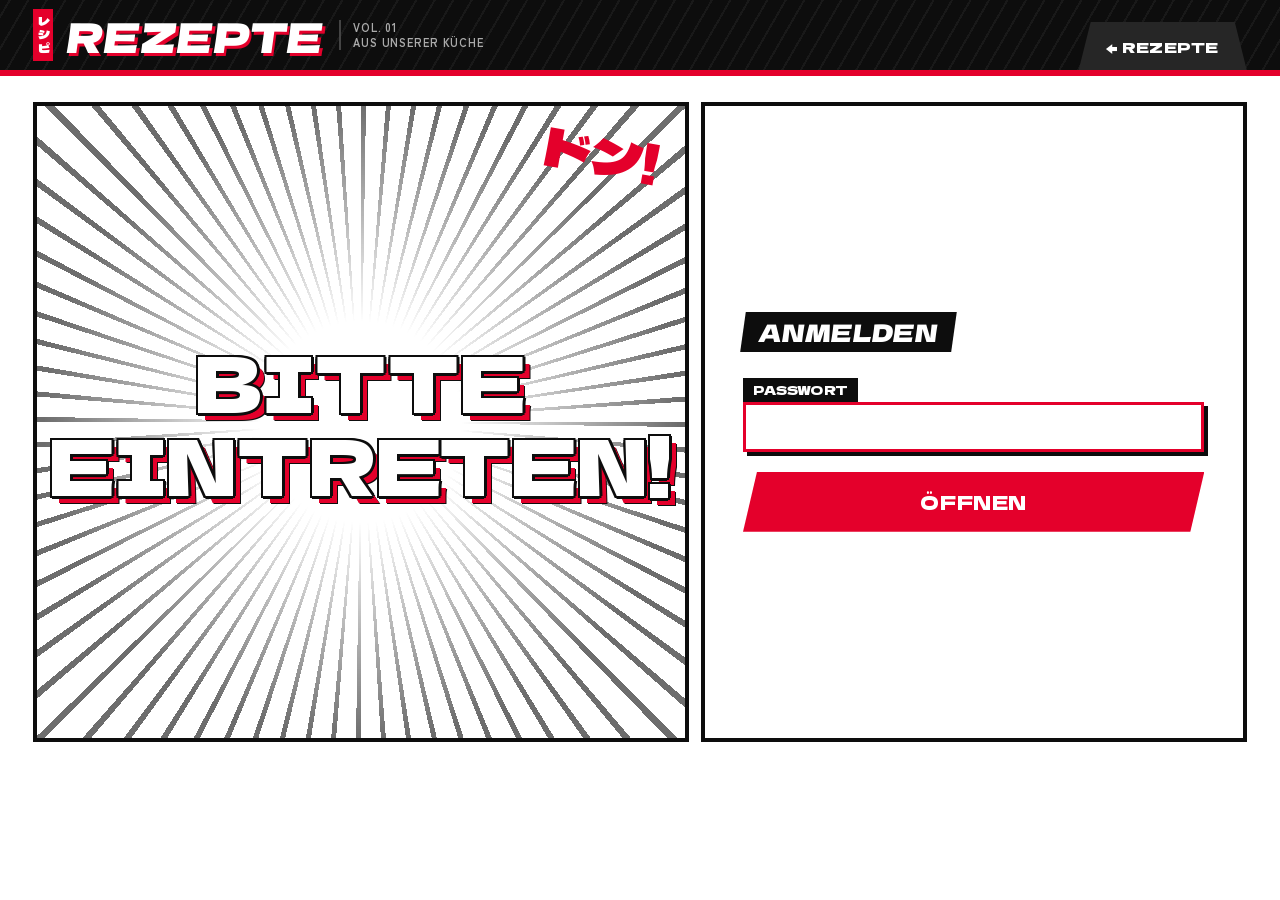
<file: static/login.html>
<!doctype html>
<html lang="de">
<head>
<meta charset="utf-8">
<meta name="viewport" content="width=device-width, initial-scale=1">
<title>Anmelden – Rezepte</title>
<link rel="icon" href="/static/favicon.svg">
<link rel="preconnect" href="https://fonts.googleapis.com">
<link rel="preconnect" href="https://fonts.gstatic.com" crossorigin>
<link href="https://fonts.googleapis.com/css2?family=Dela+Gothic+One&family=Zen+Kaku+Gothic+New:wght@400;500;700;900&display=swap" rel="stylesheet">
<link rel="stylesheet" href="/static/style.css">
</head>
<body>
<header class="top">
  <a class="brand" href="/"><span class="kana" aria-hidden="true">レシピ</span><span class="logo">Rezepte</span><span class="vol">Vol. 01<br>Aus unserer Küche</span></a>
  <nav class="nav"><a class="tab" href="/">← Rezepte</a></nav>
</header>
<main class="main">
  <section class="login">
    <div class="koma login-art" aria-hidden="true">
      <span class="sfx">ドン!</span>
      <span class="login-big">Bitte<br>eintreten!</span>
    </div>
    <form class="koma login-form" method="post" action="/login">
      <h1 class="box-h">Anmelden</h1>
      <label class="field">
        <span class="flabel">Passwort</span>
        <input class="input" type="password" name="password" autocomplete="current-password" autofocus required>
      </label>
      <p class="error" id="msg" role="alert"></p>
      <button class="btn btn--big btn--red btn--wide" type="submit">Öffnen</button>
    </form>
  </section>
</main>
<script src="/static/login.js"></script>
</body>
</html>
</file>
<file: static/style.css>
/* Rezepte – als Manga-Seite:
   Panels ("Koma") mit dicken schwarzen Rahmen und weißen Stegen dazwischen, Speedlines,
   Rasterpunkte, SFX-Schrift mit Kontur, schräge Schnitte. Keine runden Ecken, keine Modals. */

:root {
  --ink: #0d0d0d;
  --paper: #fff;
  --tone: #ececec;
  --tone-2: #d6d6d6;
  --muted: #555;
  --red: #e4002b;
  --red-dark: #9e001e;
  --yellow: #ffe14d;
  --focus: #1f5fd6;
  --b: 4px;                          /* Panel-Rahmen */
  --gap: 12px;                       /* Steg zwischen Panels */
  --gut: clamp(14px, 2.6vw, 40px);   /* Seitenrand */
  --sfx: "Dela Gothic One", "Arial Black", Impact, sans-serif;
  --body: "Zen Kaku Gothic New", system-ui, "Segoe UI", sans-serif;
  /* weiße Schrift mit schwarzer Kontur, wie ein Soundword */
  --outline: 2px 2px 0 var(--ink), -2px -2px 0 var(--ink), 2px -2px 0 var(--ink), -2px 2px 0 var(--ink),
             0 2.5px 0 var(--ink), 2.5px 0 0 var(--ink), 0 -2.5px 0 var(--ink), -2.5px 0 0 var(--ink);
  --dots: radial-gradient(var(--ink) 1px, transparent 1.4px) 0 0 / 6px 6px;
  /* Stern für Zeit und Zähler: 12 Zacken */
  --star: polygon(50% 0, 59.8% 13.3%, 75% 6.7%, 76.9% 23.1%, 93.3% 25%, 86.7% 40.2%, 100% 50%, 86.7% 59.8%,
                  93.3% 75%, 76.9% 76.9%, 75% 93.3%, 59.8% 86.7%, 50% 100%, 40.2% 86.7%, 25% 93.3%, 23.1% 76.9%,
                  6.7% 75%, 13.3% 59.8%, 0 50%, 13.3% 40.2%, 6.7% 25%, 23.1% 23.1%, 25% 6.7%, 40.2% 13.3%);
  color-scheme: light;
}

*, *::before, *::after { box-sizing: border-box; }
html { -webkit-text-size-adjust: 100%; }
body {
  margin: 0; min-height: 100vh; background: var(--paper); color: var(--ink);
  font: 500 16px/1.5 var(--body); -webkit-font-smoothing: antialiased; overflow-x: clip;
}
h1, h2, h3, h4, p, ul, ol, figure { margin: 0; padding: 0; }
ul, ol { list-style: none; }
a { color: inherit; }
button, input, select, textarea { font: inherit; color: inherit; }
button { cursor: pointer; }
[hidden] { display: none !important; }
::selection { background: var(--red); color: #fff; }
:focus-visible { outline: 3px solid var(--focus); outline-offset: 3px; }
svg { flex: none; }

/* Ein Panel. Alles, was eingerahmt ist, ist ein .koma */
.koma { position: relative; background: var(--paper); border: var(--b) solid var(--ink); min-width: 0; }

/* Speedlines: Konzentrationslinien von einem Punkt aus (Position über --at) */
.cover-h::before, .empty::before, .page-h::before, .login-art::before, .title-koma .in::before {
  content: ""; position: absolute; inset: 0; z-index: -1; pointer-events: none;
  background: repeating-conic-gradient(from 0deg at var(--at, 50% 50%), var(--ink) 0 .9deg, transparent .9deg 4.5deg);
  -webkit-mask: radial-gradient(circle at var(--at, 50% 50%), transparent 22%, #000 70%);
          mask: radial-gradient(circle at var(--at, 50% 50%), transparent 22%, #000 70%);
}

/* ═════════════ Kopf ═════════════ */
.top {
  display: flex; align-items: stretch; gap: 0 20px; min-height: 76px;
  background: repeating-linear-gradient(-60deg, transparent 0 14px, rgb(255 255 255 / .05) 14px 16px), var(--ink);
  color: #fff; border-bottom: 6px solid var(--red);
}
.brand { display: flex; align-items: center; gap: 14px; padding: 8px 0 8px var(--gut); text-decoration: none; min-width: 0; }
.kana { writing-mode: vertical-rl; font: 400 12px/1 var(--sfx); letter-spacing: .12em; background: var(--red); color: #fff; padding: 6px 4px; }
.logo {
  font: 400 clamp(28px, 3.2vw, 42px)/1 var(--sfx); text-transform: uppercase; letter-spacing: .02em;
  text-shadow: 3px 3px 0 var(--red); transform: skewX(-8deg);
}
.vol { font: 700 11px/1.35 var(--body); text-transform: uppercase; letter-spacing: .08em; color: #aaa; border-left: 2px solid #444; padding-left: 12px; white-space: nowrap; }
.nav { margin-left: auto; display: flex; align-items: flex-end; gap: 4px; padding-right: var(--gut); }
.tab {
  display: flex; align-items: center; justify-content: center; min-height: 48px; padding: 0 28px;
  background: #262626; color: #fff; text-decoration: none; white-space: nowrap;
  font: 400 15px/1 var(--sfx); text-transform: uppercase; letter-spacing: .03em;
  clip-path: polygon(12px 0, calc(100% - 12px) 0, 100% 100%, 0 100%);   /* Reiter, der auf der roten Linie sitzt */
  transition: background-color .1s;
}
.tab:hover { background: #3d3d3d; }
.tab.on { background: var(--red); }
.tab--login { background: #fff; color: var(--ink); }
.tab--login:hover { background: var(--yellow); }
.tab:focus-visible { outline: none; background: var(--focus); }
.tab .short { display: none; }

.main { padding: 26px var(--gut) 120px; }

/* ═════════════ Knöpfe: schräg geschnittene Balken ═════════════ */
.btn {
  --cut: 10px;
  display: inline-flex; align-items: center; justify-content: center; gap: 10px;
  min-height: 46px; padding: 0 26px; border: 0; white-space: nowrap; text-decoration: none;
  background: var(--ink); color: #fff; font: 400 15px/1 var(--sfx); text-transform: uppercase; letter-spacing: .03em;
  clip-path: polygon(var(--cut) 0, 100% 0, calc(100% - var(--cut)) 100%, 0 100%);
  transition: background-color .1s, color .1s, transform .08s;
}
.btn:hover { background: var(--red); }
.btn:active { transform: translateY(2px); }
.btn:focus-visible { outline: none; background: var(--focus); color: #fff; }
.btn:disabled {
  cursor: progress; background-image: repeating-linear-gradient(-45deg, rgb(255 255 255 / .25) 0 8px, transparent 8px 16px);
  background-size: 200% 100%; animation: stripes 1s linear infinite;
}
@keyframes stripes { to { background-position: -45px 0; } }
.btn--red { background: var(--red); }
.btn--red:hover { background: var(--ink); }
.btn--light { background: var(--tone-2); color: var(--ink); }
.btn--light:hover { background: var(--ink); color: #fff; }
.btn--danger { background: var(--red-dark); }
.btn--danger:hover { background: var(--ink); }
.btn--big { --cut: 14px; min-height: 60px; padding: 0 36px; font-size: 19px; }
.btn--big svg { width: 26px; height: 26px; }
.btn--wide { width: 100%; }
.btnrow { display: flex; flex-wrap: wrap; gap: 10px; margin-top: 20px; }

.x {
  position: relative; display: grid; place-items: center; width: 36px; height: 36px; flex: none; padding: 0;
  background: #fff; color: var(--ink); border: 3px solid var(--ink); font: 400 18px/1 var(--sfx);
  transition: background-color .1s, color .1s;
}
.x:hover { background: var(--ink); color: #fff; }
.x::after { content: ""; position: absolute; inset: -6px; }  /* größere Tippfläche */

.label {
  display: inline-block; padding: 5px 12px 4px; background: var(--c, var(--yellow)); color: var(--ink);
  border: 3px solid var(--ink); font: 400 13px/1.2 var(--sfx); text-transform: uppercase; transform: rotate(-2deg);
}

/* Erzählkasten: schwarzer, schräger Kasten mit weißer Schrift */
.box-h {
  display: inline-block; padding: 6px 16px 5px; background: var(--ink); color: #fff;
  font: 400 20px/1.2 var(--sfx); text-transform: uppercase; letter-spacing: .02em; transform: skewX(-8deg);
}

/* ═════════════ Startseite: Titelpanel ═════════════ */
.cover { display: grid; grid-template-columns: minmax(0, 1.15fr) minmax(0, 1fr); gap: var(--gap); margin-bottom: 18px; }
.cover-h {
  --at: 55% 50%;
  position: relative; isolation: isolate; overflow: hidden; display: flex; align-items: center; justify-content: center;
  min-height: 220px; padding: 22px 28px; text-align: center;
  background: var(--paper); border: var(--b) solid var(--ink);
  font: 400 clamp(38px, 4.8vw, 74px)/1.05 var(--sfx); text-transform: uppercase; color: #fff;
  text-shadow: var(--outline), 6px 6px 0 var(--red), 7px 7px 0 var(--ink);
}
.cover-side {
  display: flex; flex-direction: column; justify-content: space-between; gap: 18px; padding: 20px 22px;
  border: var(--b) solid var(--ink);
  background: linear-gradient(115deg, var(--paper) 30%, rgb(255 255 255 / .55)), var(--dots), var(--paper);
}
.find { display: flex; flex-direction: column; }
.find-k { align-self: flex-start; padding: 4px 12px 3px; background: var(--ink); color: #fff; font: 400 13px var(--sfx); text-transform: uppercase; }
.find input {
  width: 100%; height: 62px; padding: 0 16px; background: #fff; color: var(--ink);
  border: var(--b) solid var(--ink); font: 700 20px var(--body); outline: none; border-radius: 0;
}
.find input::placeholder { color: #8a8a8a; font-weight: 500; opacity: 1; }
.find input:focus { border-color: var(--red); box-shadow: 5px 5px 0 var(--ink); }
.find input::-webkit-search-cancel-button { filter: grayscale(1); }
.cover-row { display: flex; flex-wrap: wrap; align-items: flex-end; justify-content: space-between; gap: 12px 18px; }
.tally { font: 700 15px var(--body); background: #fff; padding: 2px 8px 2px 0; }
.tally b { font: 400 40px/1 var(--sfx); margin-right: 4px; vertical-align: -4px; }

/* Kapitel-Reiter */
.cats { display: flex; flex-wrap: wrap; gap: 8px; margin: 0 0 30px; }
.catrow {
  display: inline-flex; align-items: center; gap: 12px; min-height: 44px; padding: 0 22px; border: 0;
  background: var(--ink); color: #fff; font: 400 14px/1 var(--sfx); text-transform: uppercase; white-space: nowrap;
  clip-path: polygon(10px 0, 100% 0, calc(100% - 10px) 100%, 0 100%); transition: background-color .1s;
}
.catrow .ct { min-width: 26px; padding: 3px 6px 2px; text-align: center; background: var(--c); color: var(--ink); font: 700 13px/1.2 var(--body); }
.catrow:hover { background: #3d3d3d; }
.catrow[aria-pressed="true"] { background: var(--c); color: var(--ink); }
.catrow[aria-pressed="true"] .ct { background: var(--ink); color: #fff; }
.catrow[data-cat=""] .ct { background: #fff; }
.catrow[data-cat=""][aria-pressed="true"] { background: var(--red); color: #fff; }
.catrow[data-cat=""][aria-pressed="true"] .ct { background: var(--ink); color: #fff; }
.catrow:focus-visible { outline: none; background: var(--focus); color: #fff; }

/* Tier-Reiter: alle Stücke eines Tiers zusammengezählt (Schweinebauch, Speck … = Schwein) */
.cats:has(+ .meats) { margin-bottom: 12px; }
.meats { display: flex; flex-wrap: wrap; align-items: center; gap: 8px; margin: 0 0 30px; }
.meats-k { margin-right: 6px; font: 400 13px var(--sfx); text-transform: uppercase; }
.meat {
  display: inline-flex; align-items: center; gap: 9px; min-height: 38px; padding: 0 18px; border: 0;
  background: var(--tone-2); color: var(--ink); font: 400 13px/1 var(--sfx); text-transform: uppercase; white-space: nowrap;
  clip-path: polygon(8px 0, 100% 0, calc(100% - 8px) 100%, 0 100%); transition: background-color .1s;
}
.meat .ct { min-width: 24px; padding: 3px 6px 2px; text-align: center; background: var(--ink); color: #fff; font: 700 12px/1.2 var(--body); }
.meat:hover { background: #c2c2c2; }
.meat[aria-pressed="true"] { background: var(--red); color: #fff; }
.meat[aria-pressed="true"] .ct { background: #fff; color: var(--ink); }
.meat:focus-visible { outline: none; background: var(--focus); color: #fff; }
.meats:has(+ .meats) { margin-bottom: 12px; }
/* Ernährung: gewählt in der Farbe des Tags; mehrere gleichzeitig */
.diets .meat[aria-pressed="true"], .diet-pick .meat[aria-pressed="true"] { background: var(--c); color: var(--ink); }
.diets .meat[aria-pressed="true"] .ct { background: var(--ink); color: #fff; }
.diet-pick { display: flex; flex-wrap: wrap; gap: 8px; margin-top: 10px; }
.diet-pick .meat { min-height: 40px; }
.diet-pick .meat[aria-pressed="false"] { background: #fff; color: var(--muted); box-shadow: inset 0 0 0 2px var(--tone-2); }
.diet-pick .meat[aria-pressed="false"] .nm { text-decoration: line-through; text-decoration-thickness: 2px; }
.diet-pick .ct { background: var(--ink); color: #fff; }

/* ═════════════ Kapitel und Panels ═════════════ */
#list { display: flex; flex-wrap: wrap; align-items: stretch; gap: 34px 26px; }
#list > .empty { flex: 1 1 100%; }
.chapter { flex: var(--n, 1) 1 calc(var(--n, 1) * 250px); min-width: min(100%, 250px); display: flex; flex-direction: column; container-type: inline-size; }
/* schmales Kapitel: Titel darf umbrechen statt abgeschnitten zu werden */
@container (max-width: 420px) {
  .chapter .ch-no { padding: 0 24px 0 12px; font-size: 14px; }
  .chapter .ch-h { gap: 10px; }
  .chapter .ch-t { white-space: normal; overflow: visible; font-size: 19px; line-height: 1.05; padding: 8px 0; }
  .chapter .ch-n { font-size: 20px; }
}

.ch-h, .strip {
  position: relative; isolation: isolate; overflow: hidden; display: flex; align-items: stretch; gap: 14px;
  min-height: 54px; margin-bottom: var(--gap); padding-right: 16px; background: var(--ink); color: #fff;
}
/* waagerechte Speedlines, die nach rechts dichter werden */
.ch-h::before, .strip::before {
  content: ""; position: absolute; inset: 0; z-index: -1;
  background: repeating-conic-gradient(from 84deg at -30% 50%, rgb(255 255 255 / .55) 0 .35deg, transparent .35deg 1.6deg);
  -webkit-mask: linear-gradient(90deg, transparent 25%, #000); mask: linear-gradient(90deg, transparent 25%, #000);
}
.ch-no {
  display: grid; place-items: center; padding: 0 30px 0 16px; background: var(--c); color: var(--ink);
  font: 400 16px/1 var(--sfx); clip-path: polygon(0 0, 100% 0, calc(100% - 14px) 100%, 0 100%); white-space: nowrap;
}
.ch-t, .strip span {
  align-self: center; min-width: 0; overflow: hidden; text-overflow: ellipsis; white-space: nowrap;
  font: 400 clamp(20px, 2vw, 28px)/1.2 var(--sfx); text-transform: uppercase; letter-spacing: .02em; transform: skewX(-8deg);
}
.strip span { padding-left: 18px; }
.ch-n { align-self: center; margin-left: auto; font: 400 24px/1 var(--sfx); color: var(--c); }

.komas { flex: 1; display: flex; flex-wrap: wrap; align-content: flex-start; gap: var(--gap); }
.komas > .koma { flex: 1 1 230px; display: flex; flex-direction: column; transition: transform .1s ease-out, box-shadow .1s ease-out; }
/* ab 3 Rezepten: erstes Panel groß über zwei Reihen, die anderen daneben */
.komas.has-big { display: grid; grid-template-columns: repeat(auto-fit, minmax(210px, 1fr)); grid-auto-flow: dense; }
.komas.has-big > .big { grid-column: span 2; grid-row: span 2; }
.komas > .koma:hover { transform: translate(-3px, -3px); box-shadow: 7px 7px 0 var(--ink); }

.pic { position: relative; overflow: hidden; background: var(--tone); }
.pic img { position: absolute; inset: 0; width: 100%; height: 100%; object-fit: cover; display: block; }
/* In der Liste: Foto mit schrägem Schnitt unten und etwas Rasterpunkten in der Ecke */
.komas .pic { flex: 1; min-height: 200px; background: var(--ink); }
.komas .pic img {
  clip-path: polygon(0 0, 100% 0, 100% calc(100% - 20px), 0 100%);
  transition: transform .3s ease-out;
}
.komas .pic::after {
  content: ""; position: absolute; inset: 0; pointer-events: none; opacity: .6;
  background: radial-gradient(rgb(13 13 13 / .6) 1.1px, transparent 1.5px) 0 0 / 5px 5px;
  -webkit-mask: linear-gradient(25deg, #000 5%, transparent 45%); mask: linear-gradient(25deg, #000 5%, transparent 45%);
}
.komas > .koma:hover .pic img { transform: scale(1.04); }

/* kein Foto: Rasterfläche in der Kategoriefarbe mit großem Anfangsbuchstaben */
.ph {
  position: absolute; inset: 0; display: grid; place-items: center; text-align: center; padding: 10px;
  background: radial-gradient(rgb(13 13 13 / .35) 1.2px, transparent 1.6px) 0 0 / 7px 7px, var(--c, var(--tone));
  font: 400 12px var(--sfx); text-transform: uppercase; letter-spacing: .06em; color: var(--ink);
}
.ph b { display: block; font: 400 80px/1 var(--sfx); color: #fff; text-shadow: var(--outline), 5px 5px 0 var(--ink); margin-bottom: 6px; }

/* Zeit als gezackter Stern */
.burst {
  position: absolute; top: 8px; right: 8px; z-index: 2; width: 80px; height: 80px;
  display: grid; place-content: center; text-align: center; isolation: isolate;
  background: var(--ink); clip-path: var(--star); transform: rotate(-8deg);
  font: 400 10px/1 var(--sfx); text-transform: uppercase; color: var(--ink); transition: transform .15s;
}
.burst::before { content: ""; position: absolute; inset: 4px; z-index: -1; background: var(--yellow); clip-path: var(--star); }
.burst b { display: block; font-size: 24px; line-height: .95; }
.komas > .koma:hover .burst { transform: rotate(6deg) scale(1.08); }
.burst--big { position: static; width: 132px; height: 132px; font-size: 13px; transform: rotate(-6deg); }
.burst--big::before { inset: 6px; }
.burst--big b { font-size: 46px; }

.cap {
  display: flex; flex-direction: column; gap: 4px; min-height: 96px; padding: 10px 70px 14px 14px;
  border-top: var(--b) solid var(--ink); background: var(--paper);
}
.ep { display: flex; align-items: center; gap: 7px; font: 700 12px var(--body); letter-spacing: .04em; color: var(--muted); }
.ep::before { content: ""; width: 10px; height: 10px; flex: none; background: var(--c); border: 2px solid var(--ink); }
.name {
  font: 400 19px/1.25 var(--sfx); text-decoration: none; overflow-wrap: break-word; hyphens: auto;
  display: -webkit-box; -webkit-line-clamp: 3; -webkit-box-orient: vertical; overflow: hidden;
}
.big .name { font-size: 26px; }
.kc { align-self: flex-start; margin-top: 2px; padding: 2px 8px; background: var(--ink); color: #fff; font: 400 11px/1.4 var(--sfx); letter-spacing: .03em; }
.name::after { content: ""; position: absolute; inset: 0; z-index: 1; }  /* ganzes Panel klickbar */
.dts { display: flex; flex-wrap: wrap; gap: 4px; margin-top: 2px; }
.dt { padding: 2px 6px 1px; background: var(--c); border: 2px solid var(--ink); font: 400 10px/1.3 var(--sfx); text-transform: uppercase; letter-spacing: .03em; }
.add {
  position: absolute; right: 10px; bottom: 12px; z-index: 3; display: grid; place-items: center;
  width: 50px; height: 46px; padding: 0; border: 0; background: var(--ink); color: #fff;
  clip-path: polygon(8px 0, 100% 0, calc(100% - 8px) 100%, 0 100%); transition: background-color .1s;
}
.add svg { width: 24px; height: 24px; }
.add:hover { background: var(--red); }
.add:focus-visible { outline: none; background: var(--focus); }
.add.done { background: var(--yellow); color: var(--ink); }
.add:disabled { cursor: progress; }

/* Leer: Konzentrationslinien und ein stilles "シーン…" */
.empty {
  position: relative; isolation: isolate; overflow: hidden; display: flex; flex-direction: column; align-items: center;
  padding: 50px 24px; text-align: center; background: var(--paper); border: var(--b) solid var(--ink);
}
.empty::before { opacity: .35; }
.sfx { display: block; font: 400 34px/1 var(--sfx); transform: rotate(-6deg); margin-bottom: 14px; }
.empty-h {
  font: 400 clamp(30px, 4vw, 52px)/1.1 var(--sfx); text-transform: uppercase; color: #fff;
  text-shadow: var(--outline), 5px 5px 0 var(--red); margin-bottom: 16px;
}
.empty p { max-width: 46ch; margin-bottom: 18px; padding: 4px 10px; background: #fff; font-weight: 700; }

/* ═════════════ Rezeptseite: Foto und Titel mit schrägem Steg ═════════════ */
.back { display: inline-flex; margin-bottom: 14px; font: 400 14px var(--sfx); text-transform: uppercase; text-decoration: none; }
.back:hover { color: var(--red); }
.rp-top { --s: 80px; display: grid; grid-template-columns: minmax(0, 7fr) minmax(0, 5fr); min-height: 540px; }
/* Rahmen bei schrägen Panels: außen schwarze Fläche, innen dieselbe Form 4px kleiner */
.rp-top > .koma { border: 0; background: var(--ink); }
.rp-top .in { position: absolute; inset: var(--b); background: var(--paper); overflow: hidden; isolation: isolate; }
.photo { margin-right: calc(var(--s) / -2 + var(--gap) / 2); clip-path: polygon(0 0, 100% 0, calc(100% - var(--s)) 100%, 0 100%); }
.photo .in { clip-path: polygon(0 0, 100% 0, calc(100% - var(--s)) 100%, 0 100%); }
.photo .in::after {
  content: ""; position: absolute; inset: 0; pointer-events: none;
  background: radial-gradient(rgb(13 13 13 / .55) 1.2px, transparent 1.6px) 0 0 / 6px 6px;
  -webkit-mask: linear-gradient(35deg, #000, transparent 35%); mask: linear-gradient(35deg, #000, transparent 35%);
}
.photo .ph b { font-size: 200px; }
.credit {
  position: absolute; left: 0; bottom: 0; z-index: 1; padding: 6px 12px; background: var(--ink); color: #fff;
  font: 700 12px var(--body);
}
.credit a { color: inherit; text-decoration: none; }
.credit a:hover { text-decoration: underline; text-decoration-color: var(--red); }
.title-koma { display: flex; margin-left: calc(var(--s) / -2 + var(--gap) / 2); clip-path: polygon(var(--s) 0, 100% 0, 100% 100%, 0 100%); }
.title-koma .in {
  --at: 100% 50%;
  position: relative; inset: auto; flex: 1; min-width: 0; margin: var(--b);
  clip-path: polygon(var(--s) 0, 100% 0, 100% 100%, 0 100%);
  display: flex; flex-direction: column; justify-content: center; align-items: flex-start;
  padding: 36px clamp(20px, 2.6vw, 40px) 36px calc(var(--s) + 26px);
}
.title-koma .in::before { opacity: .3; }
.r-title {
  margin: 18px 0 10px; font: 400 clamp(30px, 3vw, 50px)/1.12 var(--sfx); text-transform: uppercase;
  overflow-wrap: break-word; hyphens: auto; max-width: 100%;
  text-shadow: 3px 3px 0 #fff, -3px -3px 0 #fff, 3px -3px 0 #fff, -3px 3px 0 #fff, 6px 6px 0 var(--yellow);
}
.r-src { font-weight: 700; color: var(--muted); background: #fff; padding: 0 4px; }
.facts { display: flex; flex-wrap: wrap; align-items: center; gap: 14px 16px; margin: 22px 0 28px; }
.fact { display: inline-flex; align-items: center; gap: 10px; padding: 6px 14px; background: #fff; border: 3px solid var(--ink); font-weight: 700; }
.fact b { font: 400 30px/1 var(--sfx); }
.fact:first-child { background: var(--yellow); transform: rotate(-2deg); }
.fact .x { width: 38px; height: 38px; }
.facts .fact--kcal { background: var(--ink); color: #fff; transform: rotate(1.5deg); }
.facts .fact--macro { background: #fff; transform: rotate(-1deg); }
.fact--macro b + b, .fact--macro b:not(:first-child) { margin-left: 6px; }
.labels { display: flex; flex-wrap: wrap; align-items: center; gap: 8px 10px; }
.label--diet { text-decoration: none; transform: rotate(1.5deg); border-width: 2px; font-size: 12px; }
.label--diet:nth-child(odd) { transform: rotate(-1.5deg); }
.label--diet:hover { background: var(--ink); color: #fff; }
.r-btns { display: flex; flex-wrap: wrap; gap: 12px 16px; }
.kcal-note { margin: 14px 0 0; font-size: 13px; line-height: 1.45; color: var(--muted); }

.rp-body { display: grid; grid-template-columns: minmax(300px, 4fr) minmax(0, 8fr); gap: 24px; align-items: start; margin-top: 28px; }
.ings-koma { padding: 22px 22px 18px; }
.for { margin: 12px 0 6px; font-weight: 700; color: var(--muted); }
/* Menge und Zutat in zwei sauberen Spalten */
.ings { display: grid; grid-template-columns: max-content minmax(0, 1fr); }
.ings li { display: contents; }
.ings .q, .ings .n { padding: 9px 0; border-bottom: 1.5px solid rgb(13 13 13 / .2); }
.ings .q { padding-right: 16px; text-align: right; white-space: nowrap; font: 400 15px/1.7 var(--sfx); }
.ings .n { font-weight: 700; font-size: 17px; overflow-wrap: break-word; hyphens: auto; }
.ings li:last-child > span { border-bottom: 0; }

/* ═════════════ Supermarkt-Angebote ═════════════ */
/* Preisschild hinter der Zutat: gelber Aufkleber, leicht schief */
.deal-tag {
  display: inline-block; margin-left: 8px; padding: 1px 7px 0; vertical-align: 2px; white-space: nowrap;
  background: var(--yellow); border: 2px solid var(--ink); font: 400 11px/1.5 var(--sfx); transform: rotate(-3deg);
}
.deals { margin-top: 20px; padding-top: 16px; border-top: var(--b) solid var(--ink); }
.deals .box-h { font-size: 16px; background: var(--red); }
.deals-wait { margin-top: 8px; font-size: 13px; font-weight: 700; color: var(--muted); }
.deal-group { margin-top: 14px; }
.dg-n { display: block; font-size: 15px; }
.deal-list li {
  display: grid; grid-template-columns: auto minmax(0, 1fr) auto; gap: 10px; align-items: baseline;
  padding: 7px 0; border-bottom: 1.5px dashed rgb(13 13 13 / .25);
}
.deal-list li:last-child { border-bottom: 0; }
.d-shop { padding: 1px 6px; background: var(--ink); color: #fff; font: 400 11px/1.5 var(--sfx); text-transform: uppercase; }
.d-what { min-width: 0; font-size: 14px; font-weight: 700; overflow-wrap: break-word; }
.d-what small { display: block; font-size: 12px; font-weight: 500; color: var(--muted); }
.d-price { font: 400 15px var(--sfx); color: var(--red); white-space: nowrap; text-align: right; }
.d-price s { display: block; font: 500 11px var(--body); color: var(--muted); }
/* In der schwarzen Kasse am Zettel: nach Markt gruppiert */
.route + .route { margin-top: 14px; }
.route-shop { display: inline-block; padding: 2px 10px 1px; background: var(--red); color: #fff; font: 400 14px var(--sfx); text-transform: uppercase; transform: skewX(-8deg); }
.route .deal-list li { grid-template-columns: minmax(0, 1fr) auto; border-bottom-color: #444; }
.route .d-what small { color: #b5b5b5; }
.route .d-price { color: var(--yellow); }

.steps { display: flex; flex-wrap: wrap; gap: var(--gap); }
.steps li.koma { flex: 1 1 270px; display: flex; flex-direction: column; gap: 10px; min-height: 150px; padding: 16px 18px 20px; overflow: hidden; }
.steps li.koma::before {
  content: ""; position: absolute; right: 0; top: 0; width: 60%; height: 70%; pointer-events: none;
  background: radial-gradient(rgb(13 13 13 / .3) 1.1px, transparent 1.5px) 0 0 / 6px 6px;
  -webkit-mask: linear-gradient(225deg, #000, transparent 60%); mask: linear-gradient(225deg, #000, transparent 60%);
}
.steps li:first-child { flex-basis: 100%; }
.num { position: relative; font: 400 46px/1 var(--sfx); color: #fff; text-shadow: var(--outline), 4px 4px 0 var(--red); }
.steps p { position: relative; font-size: 17px; line-height: 1.65; font-weight: 500; }
.memo { margin-top: var(--gap); padding: 20px 22px 22px; background: var(--yellow); }
.memo p { margin-top: 12px; white-space: pre-wrap; font-weight: 700; }
.foot { display: flex; flex-wrap: wrap; gap: 10px; margin-top: 40px; padding-top: 20px; border-top: var(--b) solid var(--ink); }

/* ═════════════ Seitenkopf als Panel ═════════════ */
.page-h {
  --at: 88% 50%;
  position: relative; isolation: isolate; overflow: hidden; display: flex; flex-wrap: wrap; align-items: center; justify-content: space-between;
  gap: 12px 24px; min-height: 140px; margin-bottom: 22px; padding: 20px 28px; background: var(--paper); border: var(--b) solid var(--ink);
}
.page-h::before { -webkit-mask: linear-gradient(90deg, transparent 30%, #000 80%); mask: linear-gradient(90deg, transparent 30%, #000 80%); }
.page-h h1 {
  font: 400 clamp(34px, 5vw, 70px)/1.05 var(--sfx); text-transform: uppercase; color: #fff;
  text-shadow: var(--outline), 6px 6px 0 var(--red), 7px 7px 0 var(--ink); transform: skewX(-6deg);
}
.page-h p { padding: 4px 12px; background: #fff; border: 3px solid var(--ink); font-weight: 700; font-size: 16px; }

/* ═════════════ Einkaufszettel ═════════════ */
.shop { display: grid; grid-template-columns: minmax(0, 1fr) 380px; gap: var(--gap) 24px; align-items: start; }
.shop > .page-h { grid-column: 1 / -1; margin-bottom: 0; }
.shop-list { min-width: 0; }
.readonly { display: inline-block; margin-bottom: 16px; padding: 8px 14px; background: var(--yellow); border: 3px solid var(--ink); font-weight: 700; }
.ledger { padding: 6px 22px 14px; }
.lines li {
  display: flex; align-items: center; gap: 18px; min-height: 64px; padding: 10px 6px; cursor: pointer; user-select: none;
  border-bottom: 1.5px solid rgb(13 13 13 / .18);
}
.lines li:last-child { border-bottom: 0; }
.lines li:hover { background: radial-gradient(rgb(13 13 13 / .16) 1px, transparent 1.4px) 0 0 / 5px 5px; }
.lines.static li { cursor: default; }
.lines.static li:hover { background: none; }
.box { position: relative; width: 30px; height: 30px; flex: none; background: #fff; border: 3px solid var(--ink); }
/* Abgehakt: roter Stempel "済" (erledigt) */
.checked .box::after {
  content: "済"; position: absolute; inset: -9px; display: grid; place-items: center;
  font: 400 22px/1 var(--sfx); color: var(--red); background: rgb(255 255 255 / .85);
  border: 3px solid var(--red); transform: rotate(-12deg);
}
.what { flex: 1; min-width: 0; display: flex; flex-direction: column; }
.what b { font-size: 18px; font-weight: 700; overflow-wrap: break-word; hyphens: auto; }
.what small { font-size: 13px; font-weight: 500; color: var(--muted); }
.qty { font: 400 17px var(--sfx); white-space: nowrap; }
.checked .what b, .checked .qty { color: #8a8a8a; text-decoration: line-through; text-decoration-color: var(--red); text-decoration-thickness: 3px; }
.done-k {
  display: inline-block; margin: 24px 0 6px; padding: 5px 14px 4px; background: var(--ink); color: #fff;
  font: 400 14px var(--sfx); text-transform: uppercase; transform: skewX(-8deg);
}

.till { position: sticky; top: 16px; background: var(--ink); color: #fff; border: var(--b) solid var(--ink); }
.till-sec { padding: 20px; border-bottom: 2px solid #333; }
.till-sec:last-child { border-bottom: 0; }
.till-k { display: block; margin-bottom: 10px; font: 400 14px var(--sfx); text-transform: uppercase; color: var(--yellow); }
.till .input { border-color: #fff; }
.till .input:focus { border-color: var(--red); box-shadow: none; }
.till .btn--light { background: #fff; }
.till .btn--light:hover { background: var(--yellow); color: var(--ink); }
.till .btn--danger:hover { background: #fff; color: var(--ink); }
.till .btnrow { margin-top: 0; }
.till-hint { margin-top: 12px; font-size: 13px; color: #b5b5b5; }
.till .btnrow .btn { flex: 1 1 140px; }
.addform { display: flex; flex-direction: column; gap: 12px; }
.addform .input { flex: none; }
.from { display: flex; flex-direction: column; gap: 10px; }
.from a { display: flex; align-items: center; gap: 12px; text-decoration: none; font-weight: 700; }
.from a:hover span:last-child { text-decoration: underline; text-decoration-color: var(--red); text-decoration-thickness: 2px; }
.from .thumb { position: relative; width: 64px; height: 48px; flex: none; overflow: hidden; border: 3px solid #fff; background: var(--tone); }
.from .thumb img { position: absolute; inset: 0; width: 100%; height: 100%; object-fit: cover; }
.from .thumb .ph { font-size: 0; padding: 0; }
.from .thumb .ph b { font-size: 20px; margin: 0; text-shadow: none; color: var(--ink); }

/* ═════════════ Formulare ═════════════ */
.input {
  flex: 1 1 180px; width: 100%; min-width: 0; height: 50px; padding: 0 14px; border-radius: 0;
  background: #fff; color: var(--ink); border: 3px solid var(--ink); font: 700 17px var(--body); outline: none;
}
.input::placeholder { color: #8a8a8a; font-weight: 500; opacity: 1; }
.input:focus { border-color: var(--red); box-shadow: 4px 4px 0 var(--ink); }
textarea.input { height: auto; padding: 10px 14px; line-height: 1.55; resize: vertical; font-weight: 500; field-sizing: content; min-height: 7lh; max-height: 70vh; }
select.input {
  cursor: pointer; padding-right: 38px; appearance: none; -webkit-appearance: none;
  background: #fff url("data:image/svg+xml,%3Csvg xmlns='http://www.w3.org/2000/svg' width='12' height='12' viewBox='0 0 24 24' fill='none' stroke='%230d0d0d' stroke-width='4' stroke-linecap='square'%3E%3Cpath d='m5 9 7 7 7-7'/%3E%3C/svg%3E") no-repeat right 13px center;
}
.field { display: flex; flex-direction: column; margin: 0 0 20px; }
.field > .input { flex: none; }
/* Beschriftung als kleiner Kasten direkt auf dem Feld */
.flabel {
  align-self: flex-start; display: inline-flex; flex-wrap: wrap; align-items: baseline; gap: 2px 8px; padding: 4px 10px 3px;
  background: var(--ink); color: #fff; font: 400 13px/1.3 var(--sfx); text-transform: uppercase; letter-spacing: .02em;
}
.flabel small { font: 500 12.5px var(--body); text-transform: none; letter-spacing: 0; color: #c8c8c8; }
.cols { display: grid; grid-template-columns: repeat(auto-fit, minmax(130px, 1fr)); gap: 0 16px; }
/* "Zutaten von 2 auf 3 Personen umrechnen" unter Personen/Minuten */
.rescale { display: flex; flex-wrap: wrap; align-items: center; gap: 8px 14px; margin: -8px 0 20px; }
.rescale:empty { display: none; }
.rescale .hint { margin: 0; }
.draft {
  display: flex; flex-wrap: wrap; align-items: center; gap: 10px 14px; margin-bottom: 20px; padding: 10px 16px;
  background: var(--yellow); border: 3px solid var(--ink); box-shadow: 6px 6px 0 var(--ink); font-weight: 700;
}
.error { color: var(--red-dark); font-weight: 700; }
.error:empty { display: none; }
.hint { font-size: 15px; font-weight: 500; color: var(--muted); }

.editor { display: grid; grid-template-columns: minmax(0, 7fr) minmax(320px, 5fr); gap: 0 26px; align-items: start; }
.ed-side { position: sticky; top: 16px; }
.ed-side .field:last-child { margin-bottom: 0; }
.ed-side textarea.input { min-height: 4lh; }
.ed-foot { grid-column: 1 / -1; display: flex; flex-wrap: wrap; gap: 12px; margin-top: 10px; padding-top: 20px; border-top: var(--b) solid var(--ink); }

.picker { display: flex; flex-direction: column; gap: 12px; padding-bottom: 14px; background: #fff; border: var(--b) solid var(--ink); }
.picker .pic { aspect-ratio: 4 / 3; border-bottom: var(--b) solid var(--ink); }
.picker .ph { font-size: 13px; }
.picker-row { display: flex; flex-wrap: wrap; gap: 10px; padding: 0 14px; }
.picker-row .input { flex: 1 1 160px; width: auto; }
.picker .hint { padding: 0 14px; min-height: 1.4em; }
.picker .hint:empty { display: none; }
.picker-row .hint { padding: 0; align-self: center; min-height: 0; }
.picker .pic.over { outline: 4px dashed var(--red); outline-offset: -10px; }
.choices { display: grid; grid-template-columns: repeat(4, minmax(0, 1fr)); gap: 8px; padding: 0 14px; }
.choices:empty { display: none; }
.choices button { padding: 0; aspect-ratio: 4 / 3; overflow: hidden; background: var(--tone); border: 3px solid var(--ink); }
.choices button:hover { border-color: var(--red); }
.choices img { width: 100%; height: 100%; object-fit: cover; display: block; }

/* ═════════════ Neu: vier Wege als Panels ═════════════ */
.ways { display: grid; grid-template-columns: repeat(4, minmax(0, 1fr)); gap: var(--gap); margin-bottom: 26px; }
.way {
  position: relative; isolation: isolate; overflow: hidden; display: flex; flex-direction: column; gap: 8px;
  min-height: 150px; padding: 18px; text-decoration: none; background: #fff; border: var(--b) solid var(--ink);
  transition: background-color .1s;
}
.way svg { width: 34px; height: 34px; }
.way b { margin-top: auto; font: 400 20px/1.1 var(--sfx); text-transform: uppercase; }
.way small { font-weight: 700; color: var(--muted); }
.way:hover { background: radial-gradient(rgb(13 13 13 / .14) 1px, transparent 1.4px) 0 0 / 5px 5px, #fff; }
.way.on { background: var(--ink); color: #fff; }
.way.on small { color: #c8c8c8; }
.way.on svg { color: var(--yellow); }
.way.on::before {
  content: ""; position: absolute; inset: 0; z-index: -1;
  background: repeating-conic-gradient(from 0deg at 100% 0%, rgb(255 255 255 / .22) 0 .8deg, transparent .8deg 4deg);
}
.panel { max-width: 1000px; padding: 22px; background: #fff; border: var(--b) solid var(--ink); }

.drop {
  display: grid; place-items: center; min-height: 240px; padding: 20px; text-align: center; cursor: pointer;
  background: radial-gradient(rgb(13 13 13 / .12) 1px, transparent 1.4px) 0 0 / 6px 6px, #fff;
  border: var(--b) dashed var(--ink); font-weight: 700; font-size: 16px;
}
.drop b { font: 400 30px var(--sfx); text-transform: uppercase; }
.drop.over { background: var(--red); color: #fff; }
.thumbs { display: flex; flex-wrap: wrap; gap: 14px; margin: 16px 0; }
.thumbs button { position: relative; padding: 0; border: 0; background: none; }
.thumbs img { display: block; height: 100px; border: 3px solid var(--ink); }
.thumbs button::after {
  content: "×"; position: absolute; top: -10px; right: -10px; display: grid; place-items: center; width: 30px; height: 30px;
  background: var(--ink); color: #fff; font: 400 16px/1 var(--sfx);
}
.thumbs button:hover::after { background: var(--red); }

/* ═════════════ Einstellungen: Manga-Seite mit Kapiteln ═════════════ */
.manga-page { counter-reset: ch; display: grid; grid-template-columns: repeat(auto-fit, minmax(330px, 1fr)); gap: var(--gap); align-items: stretch; }
.manga-page > .koma { counter-increment: ch; padding: 0 22px 24px; }
.manga-page > .koma > h3 {
  display: flex; align-items: stretch; gap: 14px; min-height: 50px; margin: 0 -22px 16px;
  background: var(--ink); color: #fff; font: 400 19px/1 var(--sfx); text-transform: uppercase;
}
.manga-page > .koma > h3::before {
  content: "第" counter(ch) "章"; display: grid; place-items: center; padding: 0 28px 0 16px; background: var(--red);
  font-size: 16px; clip-path: polygon(0 0, 100% 0, calc(100% - 14px) 100%, 0 100%); align-self: stretch;
}
.manga-page > .koma > h3 { align-items: center; }
.manga-page .hint { margin: 0 0 16px; }
@media (min-width: 1140px) {
  .manga-page { grid-template-columns: repeat(3, minmax(0, 1fr)); grid-template-rows: auto 1fr; }
  .manga-page > .koma:nth-child(1) { grid-area: 1 / 1; }
  .manga-page > .koma:nth-child(2) { grid-area: 2 / 1; }
  .manga-page > .koma:nth-child(3) { grid-area: 1 / 2 / 3; }
  .manga-page > .koma:nth-child(4) { grid-area: 1 / 3; }
  .manga-page > .koma:nth-child(5) { grid-area: 2 / 3; }
}
.provider { padding: 14px 0 6px; border-top: 2px solid var(--tone-2); }
.provider h4 { margin: 0 0 10px; font: 400 16px var(--sfx); text-transform: uppercase; }
.provider .btnrow { margin-top: 0; align-items: center; }
.provider .btn { min-height: 42px; padding: 0 20px; font-size: 13px; }

.switchrow { display: flex; align-items: center; gap: 12px; min-height: 48px; cursor: pointer; font-weight: 700; }
.switch { position: relative; width: 60px; height: 32px; flex: none; }
.switch input { position: absolute; inset: 0; width: 100%; height: 100%; margin: 0; opacity: 0; cursor: pointer; z-index: 1; }
.switch > span { position: absolute; inset: 0; background: #fff; border: 3px solid var(--ink); transition: background-color .12s; }
.switch > span::after {
  content: ""; position: absolute; top: 3px; left: 3px; width: 20px; height: 20px; background: var(--ink);
  transition: transform .14s cubic-bezier(.3, 1.6, .5, 1), background-color .12s;
}
.switch input:checked + span { background: var(--red); }
.switch input:checked + span::after { transform: translateX(28px); background: #fff; outline: 3px solid var(--ink); outline-offset: -3px; }
.switch input:focus-visible + span { outline: 3px solid var(--focus); outline-offset: 3px; }

/* ═════════════ Zettel-Leiste unten ═════════════ */
.cartbar {
  position: fixed; left: 0; right: 0; bottom: 0; z-index: 50; display: flex; align-items: stretch; min-height: 62px;
  padding-bottom: env(safe-area-inset-bottom, 0px); background: var(--ink); color: #fff; text-decoration: none;
  border-top: 4px solid var(--red);
}
.cb-n {
  display: grid; place-items: center; min-width: 90px; padding: 0 32px 0 var(--gut); background: var(--red);
  font: 400 30px/1 var(--sfx); clip-path: polygon(0 0, 100% 0, calc(100% - 16px) 100%, 0 100%);
}
.cartbar .txt { flex: 1; min-width: 0; display: flex; flex-direction: column; justify-content: center; padding: 6px 14px; }
.cartbar .txt b { font: 400 16px/1.3 var(--sfx); text-transform: uppercase; white-space: nowrap; overflow: hidden; text-overflow: ellipsis; }
.cartbar .txt small { font-size: 13px; color: #b5b5b5; white-space: nowrap; overflow: hidden; text-overflow: ellipsis; }
.cartbar .go {
  display: flex; align-items: center; gap: 10px; padding: 0 var(--gut) 0 34px; background: #fff; color: var(--ink);
  font: 400 16px var(--sfx); text-transform: uppercase; clip-path: polygon(18px 0, 100% 0, 100% 100%, 0 100%);
}
.cartbar .go svg { width: 24px; height: 24px; }
.cartbar:hover .go { background: var(--yellow); }
.cartbar.bump .cb-n { animation: bump .5s ease-out; }
@keyframes bump { 30% { background: var(--yellow); color: var(--ink); } }

/* Meldung als eckige Sprechblase */
.toast {
  position: fixed; left: var(--gut); right: var(--gut); bottom: calc(96px + env(safe-area-inset-bottom, 0px)); z-index: 60;
  width: fit-content; max-width: 520px; margin-inline: auto; padding: 14px 20px;
  background: #fff; color: var(--ink); border: var(--b) solid var(--ink); box-shadow: 6px 6px 0 var(--ink);
  font-weight: 700; font-size: 16px;
  transform: translateY(20px); opacity: 0; visibility: hidden;
  transition: transform .18s ease-out, opacity .18s, visibility 0s .18s;
}
.toast::before, .toast::after { content: ""; position: absolute; clip-path: polygon(0 0, 100% 0, 0 100%); }
.toast::after { left: 26px; bottom: -26px; width: 30px; height: 26px; background: var(--ink); }
.toast::before { left: 30px; bottom: -16px; width: 18px; height: 16px; background: inherit; z-index: 1; }
.toast.show { transform: none; opacity: 1; visibility: visible; transition: transform .18s ease-out, opacity .18s; }
.toast.is-error { background: #ffe0e0; color: var(--red-dark); }

/* ═════════════ Anmeldung ═════════════ */
.login { display: grid; grid-template-columns: minmax(0, 1.2fr) minmax(0, 1fr); gap: var(--gap); min-height: min(640px, calc(100vh - 180px)); }
.login-art {
  position: relative; isolation: isolate; overflow: hidden; display: flex; align-items: center; justify-content: center; padding: 40px;
}
.login-art::before { opacity: .6; }
.login-big {
  font: 400 clamp(42px, 6vw, 96px)/1.08 var(--sfx); text-transform: uppercase; text-align: center; color: #fff;
  text-shadow: var(--outline), 7px 7px 0 var(--red), 8px 8px 0 var(--ink);
}
.login-art .sfx { position: absolute; top: 22px; right: 26px; margin: 0; font-size: clamp(36px, 4vw, 60px); color: var(--red); transform: rotate(10deg); }
.login-form { display: flex; flex-direction: column; justify-content: center; padding: 40px clamp(20px, 3vw, 44px); }
.login-form .box-h { align-self: flex-start; margin-bottom: 26px; font-size: 24px; }

/* Hinweise je nach Gerät (Maus vs. Finger) */
.on-touch { display: none; }
@media (hover: none) {
  .on-desk { display: none; }
  .on-touch { display: inline; }
}

/* Querformat am Handy */
@media (max-height: 480px) and (orientation: landscape) {
  .top { min-height: 56px; }
  .tab { min-height: 40px; }
  .till, .ed-side { position: static; }
  .rp-top { min-height: 380px; }
}

/* ═════════════ Mittel ═════════════ */
@media (max-width: 1000px) {
  .cover { grid-template-columns: minmax(0, 1fr); }
  .cover-h { min-height: 160px; }
  .shop { grid-template-columns: minmax(0, 1fr); }
  .till { position: static; }   /* am Handy erst die Liste (zum Abhaken im Laden), dann der Rest */
  .editor { grid-template-columns: minmax(0, 1fr); }
  .ed-side { position: static; margin-bottom: 20px; }
  .rp-body { grid-template-columns: minmax(0, 1fr); }
  .login { grid-template-columns: minmax(0, 1fr); min-height: 0; }
  .login-art { min-height: 260px; }
}
@media (max-width: 900px) {
  /* Foto über dem Titel, der schräge Steg läuft jetzt waagerecht */
  .rp-top { --s: 40px; grid-template-columns: minmax(0, 1fr); min-height: 0; }
  .photo { margin: 0 0 calc(var(--s) / -2 + var(--gap) / 2); aspect-ratio: 4 / 3; clip-path: polygon(0 0, 100% 0, 100% calc(100% - var(--s)), 0 100%); }
  .photo .in { clip-path: polygon(0 0, 100% 0, 100% calc(100% - var(--s)), 0 100%); }
  .photo .ph b { font-size: 120px; }
  .credit { top: 0; bottom: auto; }   /* unten ist der schräge Schnitt */
  .title-koma { margin: calc(var(--s) / -2 + var(--gap) / 2) 0 0; clip-path: polygon(0 var(--s), 100% 0, 100% 100%, 0 100%); }
  .title-koma .in { clip-path: polygon(0 var(--s), 100% 0, 100% 100%, 0 100%); padding: calc(var(--s) + 18px) 20px 28px; }
  .ways { grid-template-columns: repeat(2, minmax(0, 1fr)); }
}

/* ═════════════ Schmal ═════════════ */
@media (max-width: 720px) {
  .top { flex-wrap: wrap; }
  .brand { width: 100%; padding: 10px var(--gut) 4px; }
  .vol { margin-left: auto; }
  .nav { width: 100%; margin: 0; gap: 2px; padding: 4px 6px 0; }
  .tab { flex: 1 1 0; min-width: 0; min-height: 44px; padding: 0 8px; font-size: 13px; clip-path: polygon(8px 0, calc(100% - 8px) 0, 100% 100%, 0 100%); }
  .tab .long { display: none; }
  .tab .short { display: inline; }
}
@media (max-width: 600px) {
  :root { --b: 3px; --gap: 8px; }
  .main { padding: 16px var(--gut) 110px; }
  .cover-h { min-height: 130px; font-size: clamp(30px, 10vw, 44px); padding: 16px; }
  .cover-side { padding: 14px; }
  .find input { height: 54px; font-size: 17px; }
  .tally b { font-size: 30px; }
  .cats { flex-wrap: nowrap; overflow-x: auto; margin: 0 calc(-1 * var(--gut)) 22px; padding: 0 var(--gut); scrollbar-width: none; }
  .catrow { flex: none; padding: 0 18px; }
  .cats:has(+ .meats) { margin-bottom: 10px; }
  .meats { flex-wrap: nowrap; overflow-x: auto; margin: 0 calc(-1 * var(--gut)) 22px; padding: 0 var(--gut); scrollbar-width: none; }
  .meat { flex: none; }
  .meats-k { flex: none; }
  #list { gap: 26px; }
  .chapter { flex-basis: 100%; }
  .ch-h { min-height: 46px; }
  .ch-no { padding: 0 24px 0 12px; font-size: 13px; }
  .ch-t { font-size: 18px; }
  .ch-n { font-size: 20px; }
  .komas > .koma { flex-basis: 150px; }
  .komas.has-big { grid-template-columns: repeat(2, minmax(0, 1fr)); }
  .komas.has-big > .big { grid-row: span 1; }
  .komas .pic { min-height: 128px; }
  .komas .big .pic { min-height: 190px; }
  .big .name { font-size: 19px; }
  .komas .pic img { clip-path: polygon(0 0, 100% 0, 100% calc(100% - 12px), 0 100%); }
  .burst { width: 60px; height: 60px; top: 6px; right: 6px; font-size: 8px; }
  .burst::before { inset: 3px; }
  .burst b { font-size: 18px; }
  .cap { min-height: 0; padding: 8px 10px 56px; }
  .ep { font-size: 11px; }
  .name { font-size: 15px; }
  .add { width: 46px; height: 40px; right: 8px; bottom: 8px; }
  .add svg { width: 21px; height: 21px; }
  .r-title { font-size: clamp(26px, 8vw, 36px); }
  .fact b { font-size: 24px; }
  .ings-koma { padding: 16px 14px; }
  .steps li.koma { flex-basis: 100%; min-height: 0; padding: 12px 14px 16px; }
  .num { font-size: 36px; }
  .steps p { font-size: 16px; }
  .page-h { min-height: 100px; padding: 16px; }
  .burst--big { width: 96px; height: 96px; font-size: 10px; }
  .burst--big b { font-size: 32px; }
  .ledger { padding: 4px 12px 10px; }
  .ways { gap: var(--gap); }
  .way { min-height: 120px; padding: 12px; }
  .way b { font-size: 16px; }
  .choices { grid-template-columns: repeat(3, minmax(0, 1fr)); }
  .manga-page { grid-template-columns: minmax(0, 1fr); }
  .manga-page > .koma { padding: 0 14px 18px; }
  .manga-page > .koma > h3 { margin: 0 -14px 14px; }
  .cb-n { min-width: 70px; padding-right: 26px; font-size: 26px; }
  .cartbar .txt small { display: none; }
  .cartbar .go { padding-left: 30px; }
  .cartbar .go span { display: none; }
  .cartbar .go svg { width: 28px; height: 28px; }
  .login-art { min-height: 200px; padding: 24px; }
  .login-form { padding: 24px 16px; }
  /* Zettel am Handy: Menge unter den Namen, damit lange Wörter ganz bleiben */
  .lines li {
    display: grid; grid-template-columns: 30px minmax(0, 1fr) 36px;
    grid-template-areas: "box what del" "box qty del"; column-gap: 14px; row-gap: 0; align-items: center;
  }
  .lines li .box { grid-area: box; }
  .lines li .what { grid-area: what; }
  .lines li .qty { grid-area: qty; font-size: 15px; }
  .lines li .x { grid-area: del; }
  .lines.static li { grid-template-columns: 30px minmax(0, 1fr); grid-template-areas: "box what" "box qty"; }
}
@media (max-width: 400px) {
  .vol { display: none; }
  .tab { font-size: 12px; padding: 0 4px; }
}
@media (prefers-reduced-motion: reduce) {
  *, *::before, *::after { transition: none !important; animation: none !important; }
}
</file>
